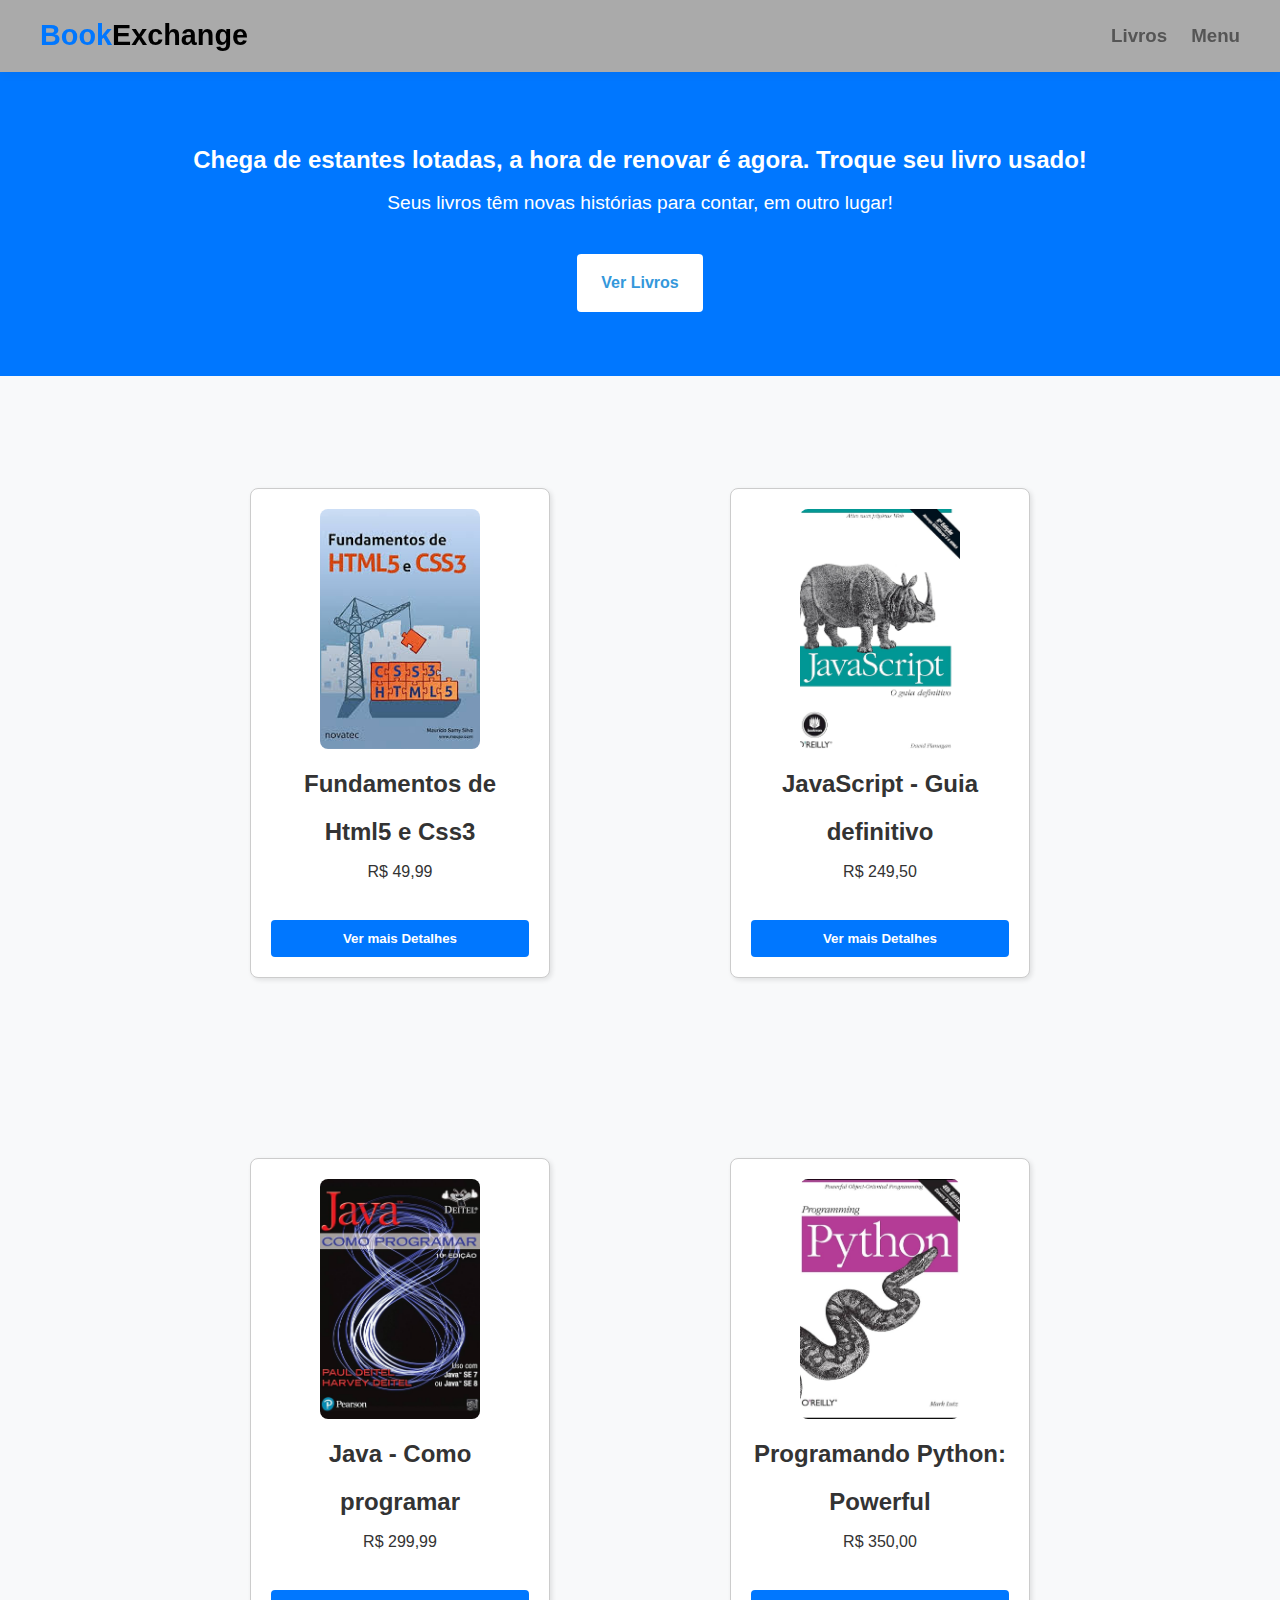
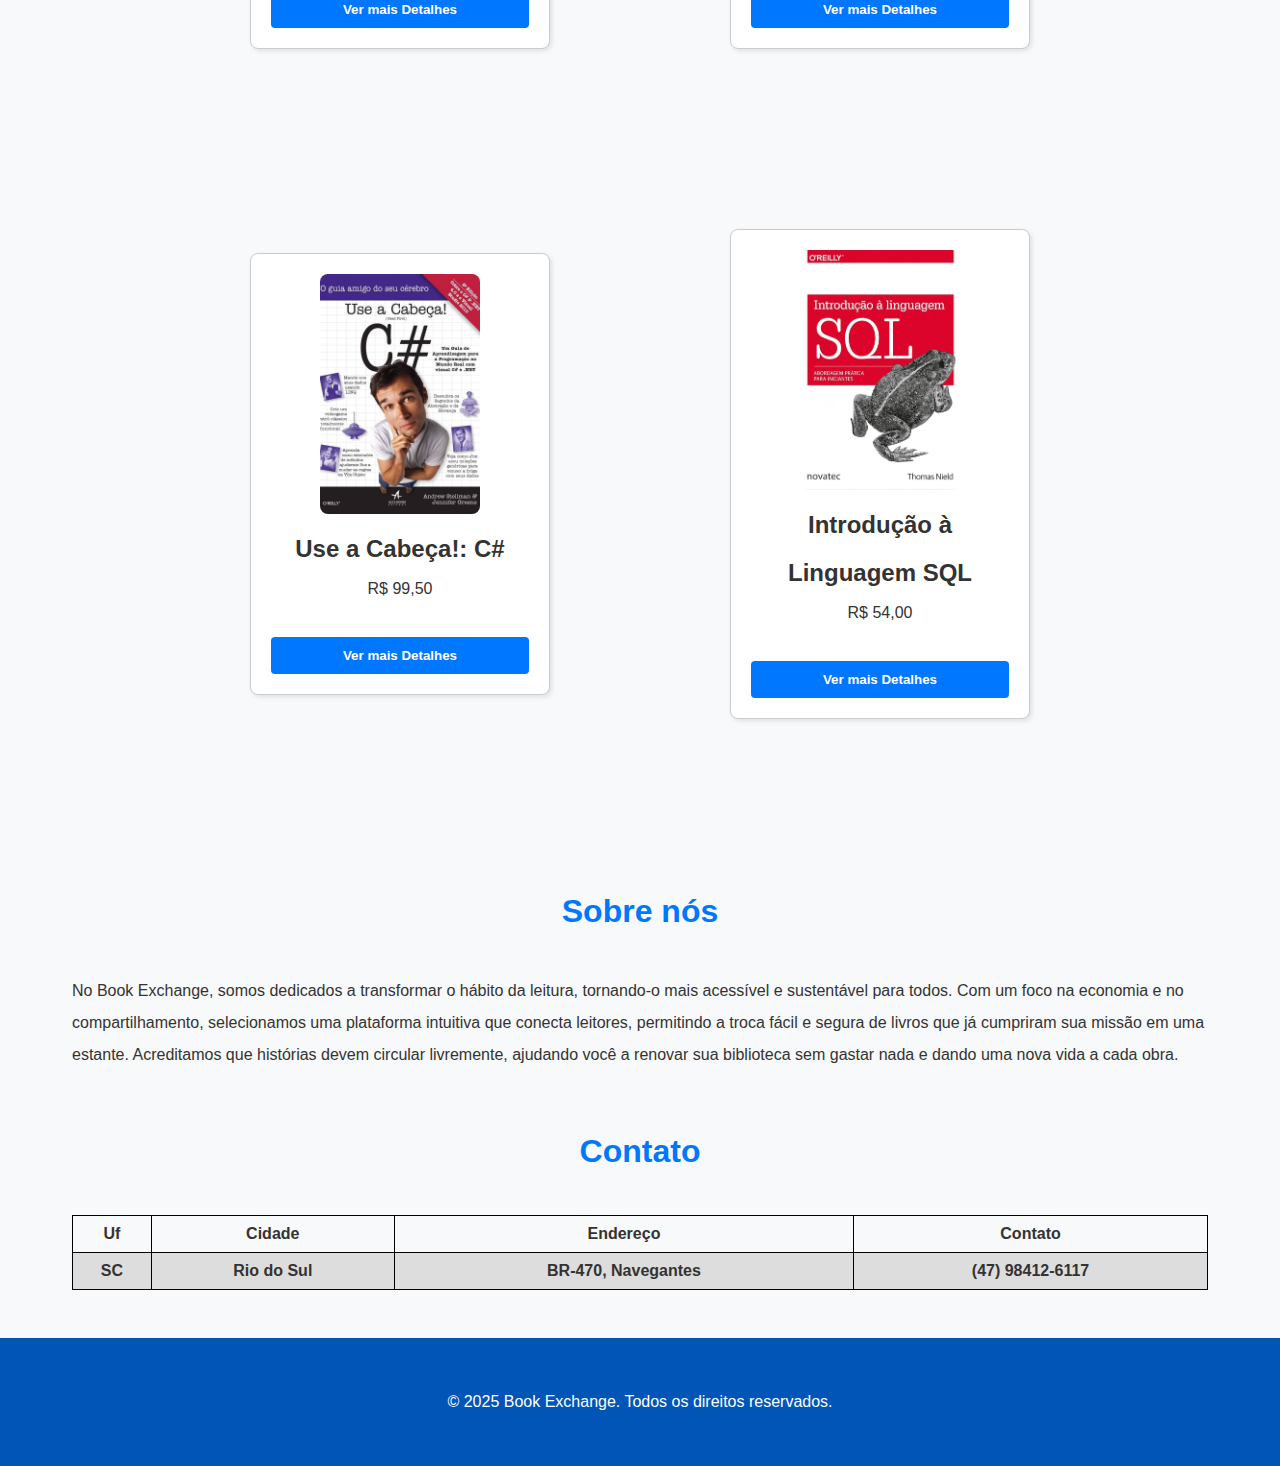
<file: index.html>
<!DOCTYPE html>
<html lang="pt-BR">

<head>
    <meta charset="UTF-8">
    <meta name="viewport" content="width=device-width,  itial-scale=1.0">
    <title>Book Exchange - Onde histórias se encontram e continuam </title>
    <link rel="stylesheet" href="css/index.css">
</head>

<body>
    <!-- Cabeçalho -->
    <div id="menu"></div>
    <header>
        <div class="header-container">
            <div class="logo">Book<span>Exchange</span></div>
            <nav>
                <ul>
                    <li><a href="#containerCards">
                            <h3>Livros</h3>
                        </a></li>
                    <li><a href="#menu">
                            <h3>Menu</h3>
                        </a></li>
                </ul>
            </nav>
        </div>
    </header>

    <!-- Banner principal -->
    <section class="hero">
        <h2>Chega de estantes lotadas, a hora de renovar é agora. Troque seu livro usado!</h2>
        <p>Seus livros têm novas histórias para contar, em outro lugar!</p>
        <a href="#containerCards" class="btn">Ver Livros</a>
    </section>

    <!-- Div dos produtos do javaScript -->
    <div class="container-cards" id="containerCards"></div> 


    <section id="sobre" class="products">
        <h2 class="section-title">Sobre nós</h2>
        <p>No Book Exchange, somos dedicados a transformar o hábito da leitura, tornando-o mais acessível e sustentável
            para todos. Com um foco na economia e no compartilhamento, selecionamos uma plataforma intuitiva que conecta
            leitores, permitindo a troca fácil e segura de livros que já cumpriram sua missão em uma estante.
            Acreditamos que histórias devem circular livremente, ajudando você a renovar sua biblioteca sem gastar nada
            e dando uma nova vida a cada obra.</p>
    </section>
    <section id="contato" class="products">
        <h2 class="section-title">Contato</h2>
        <table>
            <tr><!-- linha -->
                <th>Uf</th><!-- Coluna -->
                <th>Cidade</th>
                <th>Endereço</th>
                <th>Contato</th>
            </tr>
            <tr>
                <th>SC</th>
                <th>Rio do Sul</th>
                <th>BR-470, Navegantes</th>
                <th>(47) 98412-6117</th>
            </tr>
        </table>
    </section>

    <!-- Rodapé -->
    <footer>
        <div class="footer-content">
            <p>&copy; 2025 Book Exchange. Todos os direitos reservados.</p>
        </div>
    </footer>
    <script src="JavaScript/index.js"></script> 


</body>

</html>
</file>
<file: css/index.css>
/* Reset e configurações básicas */
* {
    margin: 0;
    padding: 0;
    box-sizing: border-box;
    font-family: 'Segoe UI', Tahoma, Geneva, Verdana, sans-serif;
}

body {
    background-color: #f8f9fa;
    color: #333;
    line-height: 2.0;
}

/* Cabeçalho */
header {
    background-color: #aaaaaa;
    box-shadow: 0 2px 10px rgba(0, 0, 0, 0.05);
    padding: 1rem 2rem;
    position: sticky;
    top: 0;
    z-index: 100;
}

table {
    margin: 0 auto;
    width: 100%;
    border-collapse: collapse;

}



tr,
th,
td {
    border: 1px solid black;
    padding: 2px;
    text-align: center;
}

tr:nth-child(even) {
    background-color: #ddd;
}

.header-container {
    display: flex;
    justify-content: space-between;
    align-items: center;
    max-width: 1200px;
    margin: 0 auto;
    max-height: 40px;
}

.logo {
    font-size: 1.8rem;
    font-weight: 700;
    color: rgb(0, 119, 255);
}

.logo span {
    color: #000000;
}

nav ul {
    display: flex;
    list-style: none;
}

nav ul li {
    margin-left: 1.5rem;
}

nav ul li a {
    text-decoration: none;
    color: #555;
    font-weight: 500;
    transition: color 0.3s;
}

nav ul li a:hover {
    color: rgb(0, 119, 255);
}

.cart-icon {
    position: relative;
    cursor: pointer;
}

.cart-count {
    position: absolute;
    top: -8px;
    right: -8px;
    background-color: rgb(0, 119, 255);
    color: white;
    border-radius: 50%;
    width: 18px;
    height: 18px;
    font-size: 0.7rem;
    display: flex;
    justify-content: center;
    align-items: center;
}

/* Banner principal */
.hero {
    background-color: rgb(0, 119, 255);
    color: white;
    padding: 4rem 2rem;
    text-align: center;
}

.hero h1 {
    font-size: 2.5rem;
    margin-bottom: 1rem;
}

.hero p {
    font-size: 1.2rem;
    max-width: 600px;
    margin: 0 auto 2rem;
}

.btn {
    display: inline-block;
    background-color: #fff;
    color: #3498db;
    padding: 0.8rem 1.5rem;
    border-radius: 4px;
    text-decoration: none;
    font-weight: 600;
    transition: all 0.3s;
}

.btn:hover {
    background-color: #f1f1f1;
    transform: translateY(-2px);
}

input {
    padding: 6px;
}

.Cadastro {
    font-weight: 400;
    font-size: large;
    text-align: center;
    color: #000000;
    padding: 10px;
    margin: 10px;
    background-color: rgb(255, 255, 255);
    border: 10px solid rgb(0, 119, 255);
    border-radius: 10px;
    align-content: center;
}

.botaoCadastrar {
    background-color: rgb(0, 119, 255);
    border: none;
    border-radius: 10px;
    color: white;
    padding: 15px 32px;
    text-align: center;
    text-decoration: none;
    display: block;
    width: 90%;
    margin: 10px auto;
    font-size: 16px;
    cursor: pointer;
}

.botaoCadastrar:hover {
    border-radius: 5px;
    background-color: rgb(0, 119, 255);
    color: white;
}

.InpCadastro

/* input */
    {
    background-color: rgb(212, 212, 212);
    border: black;
    border-radius: 5px;
    padding: 8px 10px;
    width: 90%;
    box-sizing: border-box;
    display: block;
    font-size: 16px;
    margin: 10px auto;
}

@media (min-width: 768px) {
    .Cadastro {
        margin: 100px auto;
        width: 60%;
    }

    .InpCadastro

    /* input */
        {
        width: 70%;
    }

    .botaoCadastrar {
        width: 30%;
    }
}


/* Seção de produtos */
.products {
    max-width: 1200px;
    margin: 3rem auto;
    padding: 0 2rem;
}

.section-title {
    text-align: center;
    margin-bottom: 2rem;
    font-size: 2rem;
    color: rgb(0, 119, 255);
}

/* Caixas produtos */
.container-cards {
    display: flex;

    justify-content: center;
    gap: 20px;

    padding: 2rem;
    align-items: center;
    width: 100%;
    max-width: 100%;
    display: flex;
    flex-wrap: wrap;
    /* permite quebrar linha */
    gap: 20px;
    /* espaço entre cards */
    justify-content: center;
    /* centraliza horizontalmente */
    flex-wrap: wrap; /* permite quebrar linha */
    justify-content: center; /* centraliza horizontalmente */
}


.card-produto {
    align-items: center;
    width: 250px;
    margin: 80px;
    border: 1px solid #ccc;
    box-shadow: 2px 2px 5px rgba(0, 0, 0, 0.1);
    padding: 20px;
    border-radius: 8px;
    background-color: #fff;
    text-align: center;
    flex: 1 1 250px;
    /* largura base 250px, cresce e encolhe */
    max-width: 300px;
    /* máximo que o card pode ter */
    box-sizing: border-box;

}

.info-produto {
    max-width: 258px;
    max-height: 200px;
}


.add-to-cart,
.botao-detalhes {
    width: 100%;
    padding: 0.7rem;
    background-color: rgb(0, 119, 255);
    color: white;
    border: none;
    border-radius: 4px;
    cursor: pointer;
    font-weight: 600;
    transition: background-color 0.3s;
}

.botao-voltar {
    width: 8%;
    padding: 0.7rem;
    background-color: rgb(0, 119, 255);
    color: white;
    border: none;
    border-radius: 4px;
    cursor: pointer;
    font-weight: 600;
    transition: background-color 0.3s;
    margin: 15px;
}

.image-product {
    border-radius: 10px;
    background-color: #b6b6b6;
    border-radius: 10px;
    border: 100px;
    border-color: #222222;
    float: left;
    display: flex;
    max-height: 350px;
    margin: 50px;
    display: flex;


}

.product {
    /*     padding-block: 10px;
    padding-inline: 50px;
    padding-inline-end: 65%;
    padding-block-end: 300px;
    border-radius:10px; */
    background-color: #b6b6b6;
    margin-inline: 10%;
    margin-top: 1%;
    border-radius: 10px;
    border: 100px;
    border-color: #222222;
    /*  display: flex; */
}

.title-product {
    line-height: 100px;
    margin: 10px;
    max-height: 10px;
    white-space: nowrap;
}

.descricion-products {
    display: flex;
    margin-top: 30px;
    margin-inline-end: 20px;
}

.descricion-products-no-Margin {
    display: flex;
}

.desc-prod-alig {
    display: flex;
    padding-left: 290px;
}

.button-exchange-book {
    width: 8%;
    padding: 1.5rem;
    background-color: rgb(0, 119, 255);
    color: white;
    border: none;
    border-radius: 4px;
    cursor: pointer;
    font-weight: 600;
    transition: background-color 0.3s;
    margin: 15px;
    display: flex;
    height: 120px;
    width: 105px;
    display: flex;
    padding-top: 40px;

}
.button-exchange-book:hover {
    background-color: #00406b;
}

.add-to-cart:hover {
    background-color: rgb(0, 119, 255);
}

/* Carrinho lateral */
.cart-sidebar {
    position: fixed;
    top: 0;
    right: -400px;
    width: 350px;
    height: 100vh;
    background-color: white;
    box-shadow: -5px 0 15px rgba(0, 0, 0, 0.1);
    padding: 2rem;
    transition: right 0.3s ease;
    z-index: 1000;
    overflow-y: auto;
}

.cart-sidebar.active {
    right: 0;
}

.cart-header {
    display: flex;
    justify-content: space-between;
    align-items: center;
    margin-bottom: 1.5rem;
    padding-bottom: 1rem;
    border-bottom: 1px solid #eee;
}

.close-cart {
    background: none;
    border: none;
    font-size: 1.5rem;
    cursor: pointer;
    color: #555;
}

.cart-items {
    margin-bottom: 2rem;
}

.cart-item {
    display: flex;
    margin-bottom: 1rem;
    padding-bottom: 1rem;
    border-bottom: 1px solid #eee;
}

.cart-item-image {
    width: 70px;
    height: 70px;
    object-fit: cover;
    border-radius: 4px;
    margin-right: 1rem;
}

.cart-item-details {
    flex: 1;
}

.cart-item-title {
    font-weight: 600;
    margin-bottom: 0.3rem;
}

.cart-item-price {
    color: rgb(0, 119, 255);
    font-weight: 600;
}

.cart-item-remove {
    background: none;
    border: none;
    color: #6e6e6e;
    cursor: pointer;
    font-size: 0.9rem;
}

.cart-total {
    font-size: 1.2rem;
    font-weight: 700;
    text-align: right;
    margin-bottom: 1.5rem;
}

.checkout-btn {
    width: 100%;
    padding: 1rem;
    background-color: #0ea500;
    color: white;
    border: none;
    border-radius: 4px;
    font-weight: 600;
    cursor: pointer;
    transition: background-color 0.3s;
}

.checkout-btn:hover {
    background-color: #15ff00;
}

/* Overlay para o carrinho */
.overlay {
    position: fixed;
    top: 0;
    left: 0;
    width: 100%;
    height: 100%;
    background-color: rgba(0, 0, 0, 0.5);
    z-index: 999;
    display: none;
}

.overlay.active {
    display: block;
}

/* Rodapé */
footer {
    background-color: rgb(0, 85, 182);
    color: white;
    padding: 3rem 2rem;
    text-align: center;
}

.footer-content {
    max-width: 1200px;
    margin: 0 auto;
}

.footer-links {
    display: flex;
    justify-content: center;
    margin: 1.5rem 0;
}

.footer-links a {
    color: white;
    margin: 0 1rem;
    text-decoration: none;
}

.footer-links a:hover {
    text-decoration: underline;
    color: rgb(0, 119, 255);

    /* Responsividade */
    @media (max-width: 768px) {
        .header-container {
            flex-direction: column;
            gap: 1rem;
        }

        nav ul {
            margin-top: 1rem;
        }

        .cart-sidebar {
            width: 300px;
        }

        .hero h1 {
            font-size: 2rem;
        }

        .hero p {
            font-size: 1rem;
        }
    }

}
</file>
